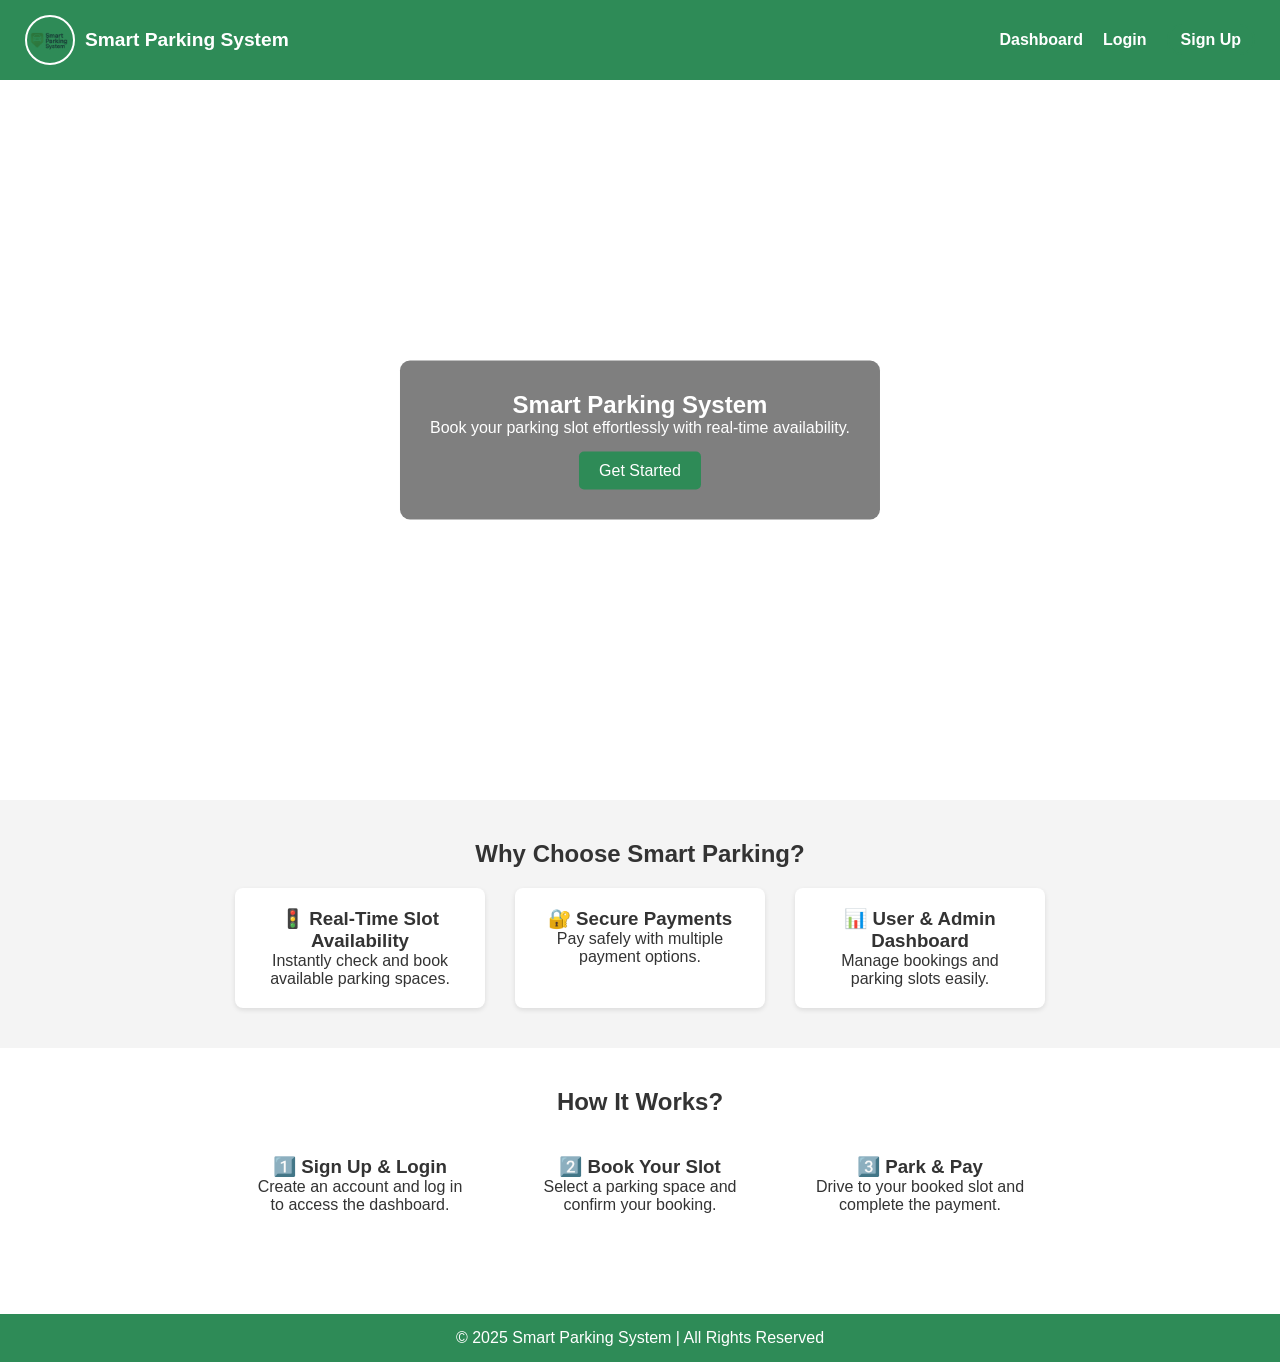
<file: smart_parking_system-master/index.html>
<!DOCTYPE html>
<html lang="en">
<head>
    <meta charset="UTF-8">
    <meta name="viewport" content="width=device-width, initial-scale=1.0">
    <title>Smart Parking System</title>
    <link rel="stylesheet" href="index.css">
</head>
<body>
    <!-- Navbar -->
    <header class="navbar">
        <div class="logo">
            <img src="logo.png" alt="Smart Parking Logo" class="logo-img">
            <span class="logo-text">Smart Parking System</span>
        </div>
        <nav>
            <ul>
                <li><a href="signup.html">Dashboard</a></li>
                <li><a href="login.html">Login</a></li>
                <li><a href="signup.html" class="signup-btn">Sign Up</a></li>
            </ul>
        </nav>
    </header>

    <!-- Hero Section with Responsive Video -->
    <section class="hero">
        <div class="video-wrapper">
            <video autoplay loop muted playsinline class="hero-video" id="backgroundVideo">
                <source src="./Smart_Parking_Systemdemo.mp4" type="video/mp4">
                Your browser does not support the video tag.
            </video>
        </div>
        <div class="hero-content">
            <h1>Smart Parking System</h1>
            <p>Book your parking slot effortlessly with real-time availability.</p>
            <a href="signup.html" class="cta-button">Get Started</a>
        </div>
    </section>

    <!-- Features -->
    <section class="features">
        <h2>Why Choose Smart Parking?</h2>
        <div class="feature-container">
            <div class="feature-box">
                <h3>🚦 Real-Time Slot Availability</h3>
                <p>Instantly check and book available parking spaces.</p>
            </div>
            <div class="feature-box">
                <h3>🔐 Secure Payments</h3>
                <p>Pay safely with multiple payment options.</p>
            </div>
            <div class="feature-box">
                <h3>📊 User & Admin Dashboard</h3>
                <p>Manage bookings and parking slots easily.</p>
            </div>
        </div>
    </section>

    <!-- How it Works -->
    <section class="how-it-works">
        <h2>How It Works?</h2>
        <div class="steps">
            <div class="step">
                <h3>1️⃣ Sign Up & Login</h3>
                <p>Create an account and log in to access the dashboard.</p>
            </div>
            <div class="step">
                <h3>2️⃣ Book Your Slot</h3>
                <p>Select a parking space and confirm your booking.</p>
            </div>
            <div class="step">
                <h3>3️⃣ Park & Pay</h3>
                <p>Drive to your booked slot and complete the payment.</p>
            </div>
        </div>
    </section>

    <!-- Footer -->
    <footer class="footer">
        <p>&copy; 2025 Smart Parking System | All Rights Reserved</p>
    </footer>

    <script>
        const video = document.getElementById("backgroundVideo");
        video.addEventListener("mouseover", () => video.pause());
        video.addEventListener("mouseleave", () => video.play());
    </script>
</body>
</html>
</file>
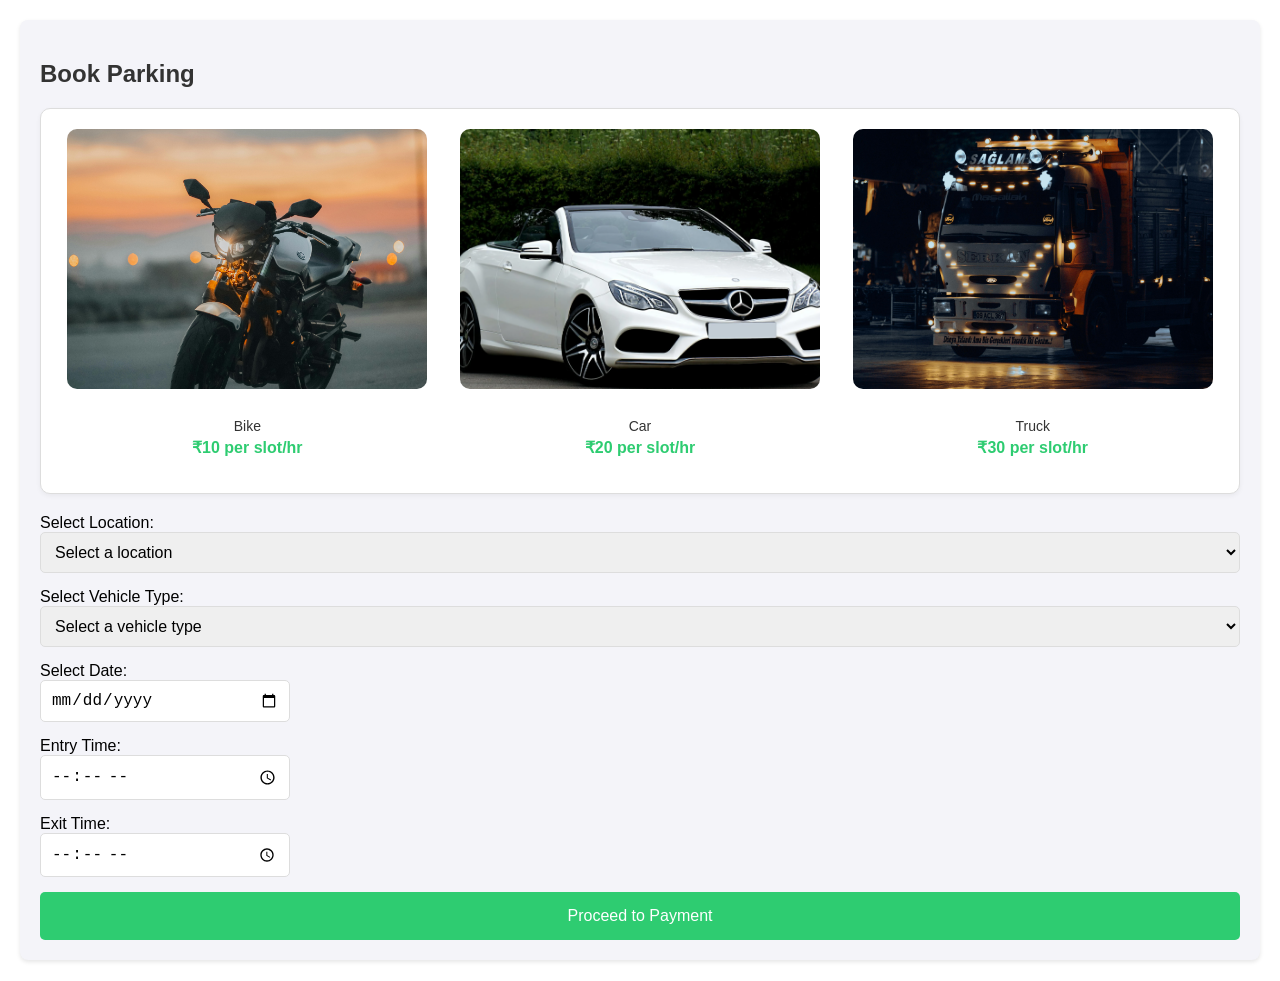
<file: smart_parking_system-master/booking.html>
<!DOCTYPE html>
<html lang="en">
<head>
  <meta charset="UTF-8" />
  <meta name="viewport" content="width=device-width, initial-scale=1.0"/>
  <title>Book Parking - Smart Parking System</title>
  <link rel="stylesheet" href="./booking.css"/>
</head>
<body>
  <section id="book-parking" class="dashboard-section">
    <h2>Book Parking</h2>

    <!-- Visual Fare Info -->
    <section class="fare-box">
      <div class="fare-item">
        <img src="./bike2.jpg" alt="Bike" />
        <p>Bike<br><strong>₹10 per slot/hr</strong></p>
      </div>
      <div class="fare-item">
        <img src="./car3.png" alt="Car" />
        <p>Car<br><strong>₹20 per slot/hr</strong></p>
      </div>
      <div class="fare-item">
        <img src="./truck4.jpg" alt="Truck" />
        <p>Truck<br><strong>₹30 per slot/hr</strong></p>
      </div>
    </section>

    <form id="parking-form">
      <div class="form-group">
        <label for="parking-location">Select Location:</label>
        <select id="parking-location" name="location" required>
          <option value="">Select a location</option>
          <option value="location1">Location 1</option>
          <option value="location2">Location 2</option>
          <option value="location3">Location 3</option>
        </select>
      </div>

      <div class="form-group">
        <label for="vehicle-type">Select Vehicle Type:</label>
        <select id="vehicle-type" name="vehicle-type" required>
          <option value="">Select a vehicle type</option>
          <option value="car">Car</option>
          <option value="bike">Bike</option>
          <option value="truck">Truck</option>
        </select>
      </div>

      <div id="parking-grid-container" style="display: none;">
        <h3>Select Parking Slots:</h3>
        <div id="parking-grid" class="grid"></div>
        <p><span class="legend available"></span> Available</p>
        <p><span class="legend booked"></span> Booked</p>
        <p><span class="legend reserved"></span> Reserved</p>
        <p><span class="legend selected"></span> Selected</p>
        <p><strong>Selected Slots: <span id="selected-count">0</span>/5</strong></p>
      </div>

      <div class="form-group">
        <label for="date">Select Date:</label>
        <input type="date" id="date" name="date" required />
      </div>

      <div class="form-group">
        <label for="entry-time">Entry Time:</label>
        <input type="time" id="entry-time" name="entry-time" required />
      </div>

      <div class="form-group">
        <label for="exit-time">Exit Time:</label>
        <input type="time" id="exit-time" name="exit-time" required />
      </div>

      <div class="form-group" id="fare-display" style="display: none;">
        <p><strong>Duration:</strong> <span id="duration-hours">0</span> hours</p>
        <p><strong>Fare:</strong> ₹<span id="calculated-fare">0</span></p>
      </div>

      <button type="submit" class="btn">Proceed to Payment</button>
    </form>

    <div id="booking-success" style="display: none;">
      <h3>Booking Successful!</h3>
      <p>Your parking has been successfully booked. Redirecting to payment...</p>
    </div>
  </section>

  <script src="./booking.js"></script>
</body>
</html>
</file>
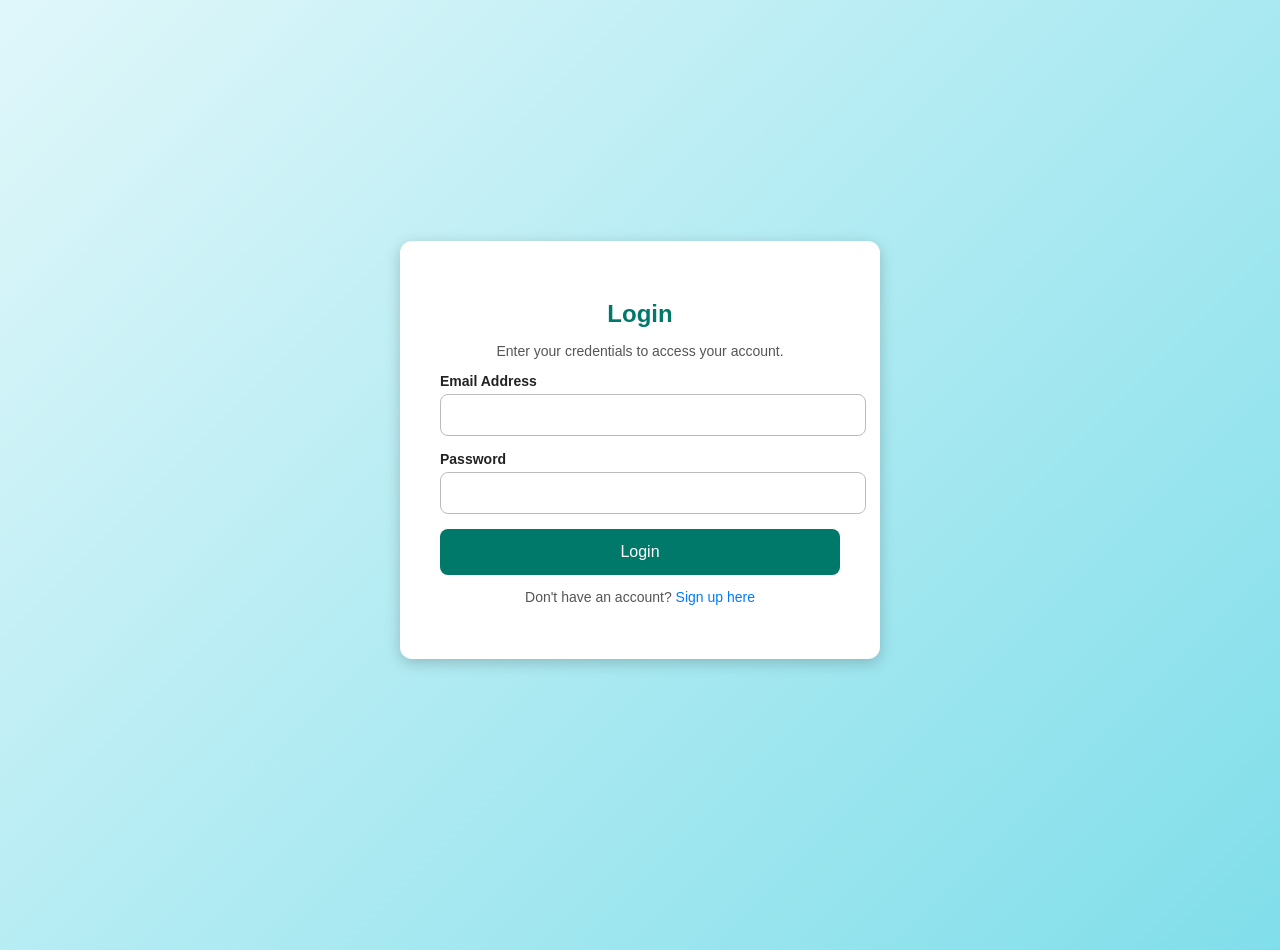
<file: smart_parking_system-master/login.html>
<!DOCTYPE html>
<html lang="en">
<head>
    <meta charset="UTF-8">
    <meta name="viewport" content="width=device-width, initial-scale=1.0">
    <title>Login - Smart Parking System</title>
    <link rel="stylesheet" href="./login.css">
</head>
<body>
    <div class="login-container">
        <h2>Login</h2>
        <p>Enter your credentials to access your account.</p>
        
        <form id="login-form" action="#" method="POST">
            <div class="input-group">
                <label for="email">Email Address</label>
                <input type="email" id="email" name="email" required>
            </div>

            <div class="input-group">
                <label for="password">Password</label>
                <input type="password" id="password" name="password" required>
            </div>

            <button type="submit" class="cta-button">Login</button>
        </form>

        <p>Don't have an account? <a href="signup.html">Sign up here</a></p>
    </div>

    <script src="./auth.js"></script>
</body>
</html>
</file>
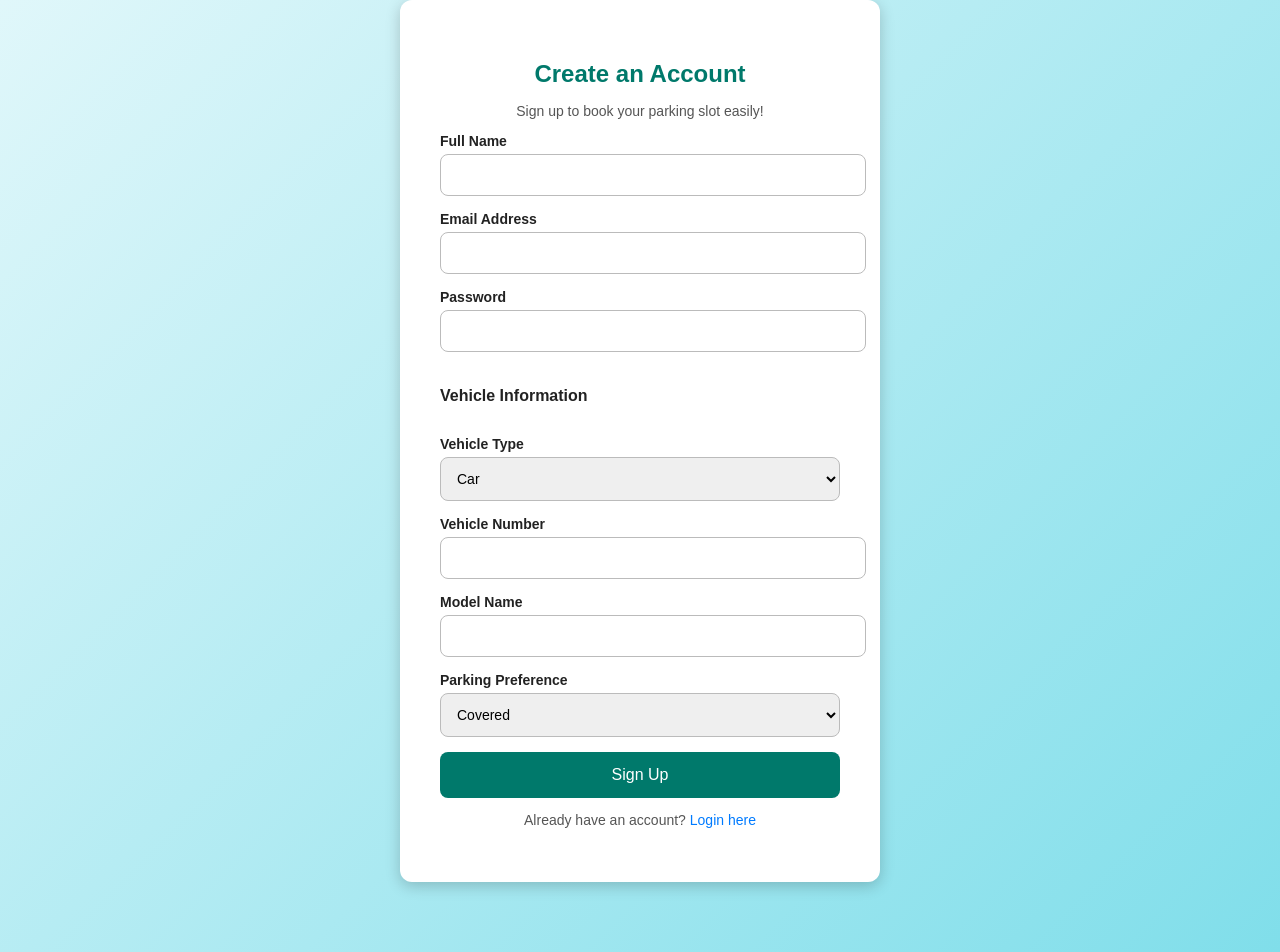
<file: smart_parking_system-master/signup.html>
<!DOCTYPE html>
<html lang="en">
<head>
    <meta charset="UTF-8">
    <meta name="viewport" content="width=device-width, initial-scale=1.0">
    <title>Signup - Smart Parking System</title>
    <link rel="stylesheet" href="./signup.css">
</head>
<body>

    <div class="signup-container">
        <h2>Create an Account</h2>
        <p>Sign up to book your parking slot easily!</p>
        
        <form id="signup-form" action="#" method="POST">
            <!-- User Info -->
            <div class="input-group">
                <label for="name">Full Name</label>
                <input type="text" id="name" name="name" required>
            </div>

            <div class="input-group">
                <label for="email">Email Address</label>
                <input type="email" id="email" name="email" required>
            </div>

            <div class="input-group">
                <label for="password">Password</label>
                <input type="password" id="password" name="password" required>
            </div>

            <!-- Vehicle Info Section -->
            <h3>Vehicle Information</h3>

            <div class="input-group">
                <label for="vehicle-type">Vehicle Type</label>
                <select id="vehicle-type" name="vehicle-type" required>
                    <option value="Car">Car</option>
                    <option value="Bike">Bike</option>
                    <option value="Truck">Truck</option>
                </select>
            </div>

            <div class="input-group">
                <label for="vehicle-number">Vehicle Number</label>
                <input type="text" id="vehicle-number" name="vehicle-number" required>
            </div>

            <div class="input-group">
                <label for="model-name">Model Name</label>
                <input type="text" id="model-name" name="model-name" required>
            </div>

            <div class="input-group">
                <label for="parking-preference">Parking Preference</label>
                <select id="parking-preference" name="parking-preference" required>
                    <option value="Covered">Covered</option>
                    <option value="Open">Open</option>
                </select>
            </div>

            <button type="submit" class="cta-button">Sign Up</button>
        </form>

        <p>Already have an account? <a href="login.html">Login here</a></p>
    </div>
<script src="./auth.js"></script>
</body>
</html>
</file>
<file: smart_parking_system-master/index.css>
* {
    margin: 0;
    padding: 0;
    box-sizing: border-box;
}

body, html {
    font-family: Arial, sans-serif;
    background-color: #fff;
    color: #333;
}

/* Navbar */
.navbar {
    display: flex;
    justify-content: space-between;
    align-items: center;
    padding: 15px 25px;
    background-color: #2e8b57;
    color: white;
}

.logo {
    display: flex;
    align-items: center;
}

.logo-img {
    height: 50px;
    width: 50px;
    border-radius: 50%;
    object-fit: cover;
    margin-right: 10px;
    border: 2px solid white;
}

.logo-text {
    font-size: 1.2rem;
    font-weight: bold;
}

.navbar nav ul {
    list-style: none;
    display: flex;
    gap: 20px;
}

.navbar nav ul li a {
    color: white;
    text-decoration: none;
    font-weight: bold;
}

.signup-btn {
    color: #2e8b57;
    padding: 5px 12px;
    border-radius: 20px;
    font-weight: bold;
    border: 2px solid #2e8b57;
    transition: background-color 0.3s, color 0.3s;
}

.signup-btn:hover {
    background-color: #2e8b57;
    color:#fff;
    text-decoration: none;
}

/* Hero Section with Responsive Video */
.video-wrapper {
    position: relative;
    width: 100%;
    aspect-ratio: 16 / 9;
    overflow: hidden;
}

.hero-video {
    width: 100%;
    height: 100%;
    object-fit: cover;
    display: block;
}

.hero {
    position: relative;
    text-align: center;
    color: white;
}

.hero-content {
    position: absolute;
    top: 50%;
    left: 50%;
    transform: translate(-50%, -50%);
    z-index: 2;
    background-color: rgba(0, 0, 0, 0.5);
    padding: 30px;
    border-radius: 10px;
}

.cta-button {
    display: inline-block;
    background-color: #2e8b57;
    color: white;
    padding: 10px 20px;
    margin-top: 15px;
    text-decoration: none;
    border-radius: 5px;
}

/* Features Section */
.features {
    padding: 40px 20px;
    text-align: center;
    background-color: #f4f4f4;
}

.feature-container {
    display: flex;
    flex-wrap: wrap;
    justify-content: center;
    gap: 30px;
    margin-top: 20px;
}

.feature-box {
    width: 250px;
    background: white;
    padding: 20px;
    border-radius: 8px;
    box-shadow: 0 2px 5px rgba(0,0,0,0.1);
}

/* How it Works Section */
.how-it-works {
    padding: 40px 20px;
    background-color: #fff;
    text-align: center;
}

.steps {
    display: flex;
    flex-wrap: wrap;
    justify-content: center;
    gap: 30px;
    margin-top: 20px;
}

.step {
    width: 250px;
    padding: 20px;
}

/* Footer */
.footer {
    background-color: #2e8b57;
    color: white;
    text-align: center;
    padding: 15px 0;
    margin-top: 40px;
}

/* Responsive */
@media (max-width: 768px) {
    .feature-container, .steps {
        flex-direction: column;
        align-items: center;
    }

    .hero-content {
        padding: 15px;
    }

    .navbar nav ul {
        flex-direction: column;
        gap: 10px;
    }
}
</file>
<file: smart_parking_system-master/booking.css>
/* General Reset */
body, html {
    margin: 0;
    padding: 0;
    font-family: Arial, sans-serif;
    scroll-behavior: smooth;
}

/* Main Section */
.dashboard-section {
    margin: 20px;
    padding: 20px;
    background-color: #f4f4f9;
    border-radius: 8px;
    box-shadow: 0 2px 4px rgba(0, 0, 0, 0.1);
}

h2 {
    color: #333;
    font-size: 24px;
    margin-bottom: 20px;
}

/* Form */
form {
    display: flex;
    flex-direction: column;
    gap: 15px;
}

.form-group {
    display: flex;
    flex-direction: column;
}

input, select {
    padding: 10px;
    font-size: 16px;
    border: 1px solid #ddd;
    border-radius: 5px;
    width: 100%;
    box-sizing: border-box;
}

input[type="date"],
input[type="time"] {
    max-width: 250px;
}

button {
    padding: 15px;
    background-color: #2ecc71;
    color: white;
    border: none;
    border-radius: 5px;
    font-size: 16px;
    cursor: pointer;
}

button:hover {
    background-color: #27ae60;
}

/* Success message */
#booking-success {
    margin-top: 20px;
    padding: 20px;
    background-color: #d4edda;
    border: 1px solid #c3e6cb;
    border-radius: 5px;
    color: #155724;
}

/* Grid Slots */
#parking-grid-container {
    margin-top: 20px;
}

#parking-grid {
    display: grid;
    grid-template-columns: repeat(10, 1fr);
    gap: 10px;
    margin-top: 20px;
    margin-bottom: 30px; /* Extra space for legends */
    padding-left: 0;
}

.slot {
    width: 40px;
    height: 40px;
    border: 1px solid #999;
    border-radius: 5px;
    cursor: pointer;
    display: flex;
    justify-content: center;
    align-items: center;
    font-size: 12px;
    color: #222;
    user-select: none;
}

.available { background-color: #B3FFAE; }
.booked    { background-color: #FF6464; }
.reserved  { background-color: #FFAB76; }
.selected  { background-color: #71C9CE !important; }

.legend {
    display: inline-block;
    width: 20px;
    height: 20px;
    margin-right: 8px;
    border-radius: 4px;
}

/* Legend Paragraphs */
#parking-grid-container p {
    margin: 5px 0;
    font-size: 14px;
}

/* Fare Summary */
#fare-display {
    padding: 10px;
    background-color: #eaf7ea;
    border-left: 4px solid #2ecc71;
    border-radius: 5px;
    margin-top: 20px;
}

/* Fare Box Layout */
.fare-box {
    display: flex;
    justify-content: space-around;
    align-items: flex-start;
    padding: 20px;
    margin-bottom: 20px;
    background-color: #ffffff;
    border: 1px solid #ddd;
    border-radius: 10px;
    box-shadow: 0 2px 5px rgba(0,0,0,0.05);
    gap: 20px;
}

.fare-item {
    flex: 1;
    text-align: center;
}

.fare-item img {
    width: 360px;
    height: 260px;
    object-fit: cover;
    margin-bottom: 10px;
    border-radius: 10px;
}

.fare-item p {
    font-size: 14px;
    color: #333;
    line-height: 1.4;
}

.fare-item strong {
    color: #2ecc71;
    font-size: 16px;
}

/* Mobile (Phones < 768px) */
@media screen and (max-width: 768px) {
    form {
        gap: 10px;
    }

    button {
        padding: 12px;
    }

    .fare-box {
        flex-direction: column;
        align-items: center;
        text-align: center;
    }

    .fare-item {
        width: 100%;
        margin-bottom: 20px;
        display: flex;
        flex-direction: column;
        align-items: center;
    }

    .fare-item img {
        max-width: 100%;
        width: 280px;
        height: auto;
    }

    #parking-grid {
        grid-template-columns: repeat(5, 1fr);
        padding-left: 10px;
    }
}

/* Small Phones < 420px */
@media screen and (max-width: 420px) {
    #parking-grid {
        grid-template-columns: repeat(5, 1fr);
        padding-left: 15px;
    }

    .fare-item img {
        width: 240px;
        height: 160px;
    }
}

/* Tablet Design (768px - 1024px) */
@media screen and (min-width: 769px) and (max-width: 1024px) {
    .fare-box {
        flex-direction: column;
        align-items: center;
    }

    .fare-item:nth-child(2) {
        order: -1; /* Move center image to top */
    }

    .fare-item img {
        width: 320px;
        height: 220px;
    }
}
</file>
<file: smart_parking_system-master/login.css>
/* General Styles */
body {
    font-family: Arial, sans-serif;
    background: linear-gradient(135deg, #e0f7fa, #80deea);
    margin: 0;
    padding: 0;
    display: flex;
    justify-content: center;
    align-items: center;
    height: 100vh;
    padding-bottom: 50px; /* Added padding to prevent content from touching the bottom */
}

/* Login Container */
.login-container {
    background-color: #fff;
    padding: 40px; /* Matched padding for consistency */
    border-radius: 12px;
    box-shadow: 0px 4px 15px rgba(0, 0, 0, 0.2);
    width: 90%;
    max-width: 400px;
    text-align: center;
    transition: transform 0.3s ease-in-out, box-shadow 0.3s ease-in-out;
}

.login-container:hover {
    transform: scale(1.05);
    box-shadow: 0px 6px 20px rgba(0, 0, 0, 0.3);
    border: 2px solid #00796b;
}

.login-container h2 {
    margin-bottom: 15px;
    color: #00796b;
}

.login-container p {
    font-size: 14px;
    color: #555;
}

/* Form Styles */
form {
    display: flex;
    flex-direction: column;
    gap: 15px;
}

/* Input Group */
.input-group {
    text-align: left;
}

.input-group label {
    font-size: 14px;
    font-weight: bold;
    color: #222;
    display: block;
    margin-bottom: 5px;
}

.input-group input {
    width: 100%;
    padding: 12px;
    border: 1px solid #bbb;
    border-radius: 8px;
    font-size: 14px;
    transition: border-color 0.3s ease-in-out;
}

.input-group input:focus {
    border-color: #00796b;
    outline: none;
    box-shadow: 0 0 5px rgba(0, 121, 107, 0.5);
}

/* Button Styles */
.cta-button {
    background-color: #00796b;
    color: white;
    padding: 14px;
    font-size: 16px;
    border: none;
    border-radius: 8px;
    cursor: pointer;
    transition: background-color 0.3s, transform 0.2s;
}

.cta-button:hover {
    background-color: #004d40;
    transform: scale(1.05);
}

/* Link Styling */
p a {
    color: #007bff;
    text-decoration: none;
    transition: color 0.3s;
}

p a:hover {
    text-decoration: underline;
    color: #004d40;
}

/* Responsive Design */
@media (max-width: 600px) {
    .login-container {
        width: 95%;
        padding: 25px;
    }
}
</file>
<file: smart_parking_system-master/signup.css>
/* General Styles */
body {
    font-family: Arial, sans-serif;
    background: linear-gradient(135deg, #e0f7fa, #80deea);
    margin: 0;
    padding: 0;
    display: flex;
    justify-content: center;
    align-items: center;
    min-height: 100vh; /* Changed height to min-height to allow scrolling if needed */
    padding-bottom: 50px; /* Added padding to prevent content from touching the bottom */
}

/* Signup Container */
.signup-container {
    background-color: #fff;
    padding: 40px; /* Increased padding for better spacing */
    border-radius: 12px;
    box-shadow: 0px 4px 15px rgba(0, 0, 0, 0.2);
    width: 90%;
    max-width: 400px;
    text-align: center;
    transition: transform 0.3s ease-in-out, box-shadow 0.3s ease-in-out;
    margin-bottom: 20px; /* Added margin to prevent cutoff at the bottom */
}

.signup-container:hover {
    transform: scale(1.05);
    box-shadow: 0px 6px 20px rgba(0, 0, 0, 0.3);
    border: 2px solid #00796b;
}

.signup-container h2 {
    margin-bottom: 15px;
    color: #00796b;
}

.signup-container p {
    font-size: 14px;
    color: #555;
}

/* Form Styles */
form {
    display: flex;
    flex-direction: column;
    gap: 15px;
}

/* Input Group */
.input-group {
    text-align: left;
}

.input-group label {
    font-size: 14px;
    font-weight: bold;
    color: #222;
    display: block;
    margin-bottom: 5px;
}

.input-group input,
.input-group select {
    width: 100%;
    padding: 12px; /* Increased padding for better usability */
    border: 1px solid #bbb;
    border-radius: 8px;
    font-size: 14px;
    transition: border-color 0.3s ease-in-out;
}

.input-group input:focus,
.input-group select:focus {
    border-color: #00796b;
    outline: none;
    box-shadow: 0 0 5px rgba(0, 121, 107, 0.5);
}

/* Vehicle Information Section */
h3 {
    font-size: 16px;
    color: #222;
    margin-top: 20px; /* Added margin for spacing */
    text-align: left;
}

/* Button Styles */
.cta-button {
    background-color: #00796b;
    color: white;
    padding: 14px; /* Increased padding for better look */
    font-size: 16px;
    border: none;
    border-radius: 8px;
    cursor: pointer;
    transition: background-color 0.3s, transform 0.2s;
}

.cta-button:hover {
    background-color: #004d40;
    transform: scale(1.05);
}

/* Link Styling */
p a {
    color: #007bff;
    text-decoration: none;
    transition: color 0.3s;
}

p a:hover {
    text-decoration: underline;
    color: #004d40;
}

/* Responsive Design */
@media (max-width: 600px) {
    .signup-container {
        width: 95%;
        padding: 25px; /* Adjusted padding for smaller screens */
        margin-bottom: 30px; /* Ensures spacing at bottom for small screens */
    }
}
</file>
